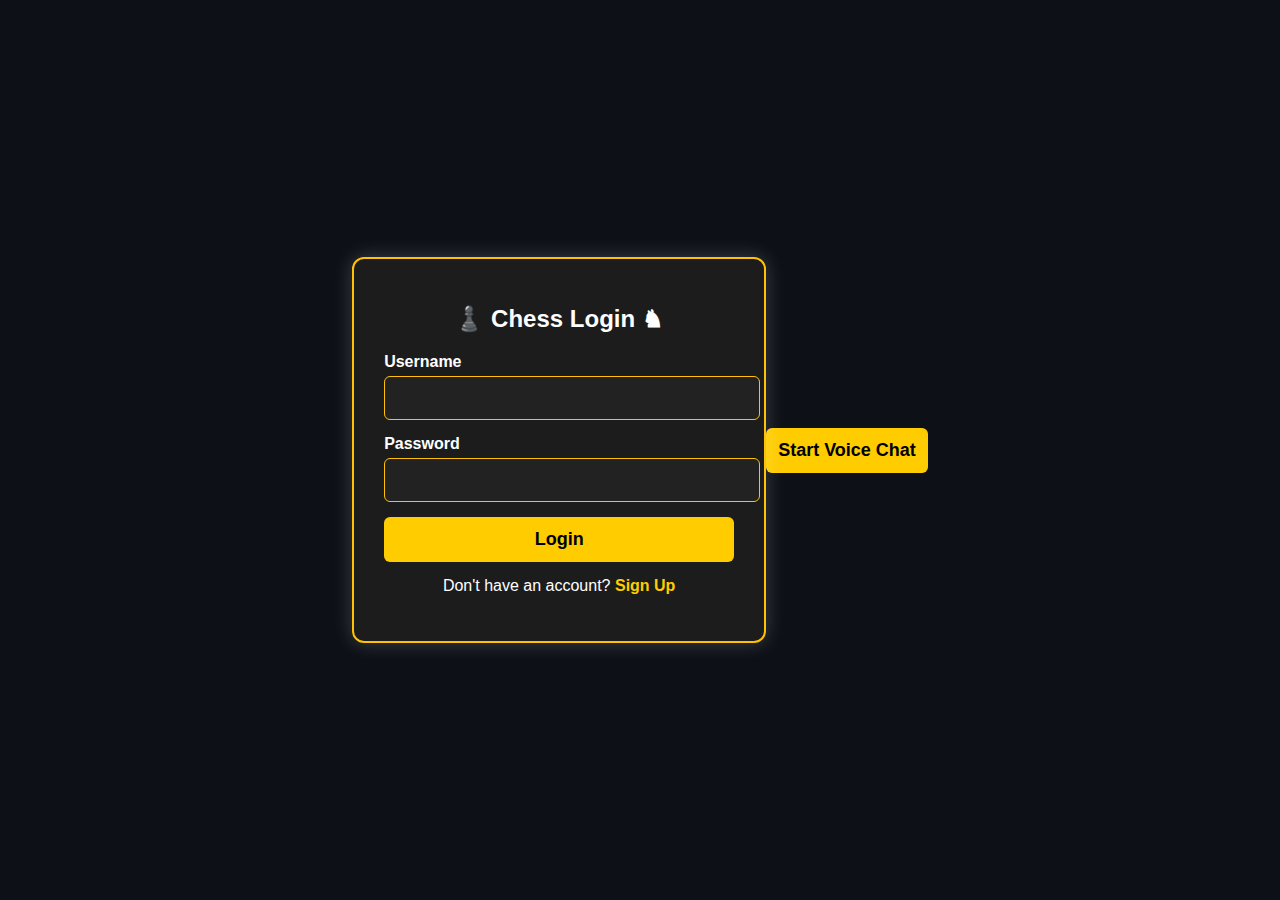
<file: index.html>
<!DOCTYPE html>
<html lang="en">
<head>
    <meta charset="UTF-8">
    <meta name="viewport" content="width=device-width, initial-scale=1.0">
    <title>Chess Authentication</title>
    <style>
        body {
            display: flex;
            justify-content: center;
            align-items: center;
            height: 100vh;
            background-color: #0d1117;
            color: white;
            font-family: 'Poppins', sans-serif;
            margin: 0;
            position: relative;
        }

        .background {
            position: absolute;
            width: 100%;
            height: 100%;
            background: url('https://images.chesscomfiles.com/uploads/v1/images_users/tiny_mce/PedroMP/phpHcFFLw.png') no-repeat center center/cover;
            opacity: 0.15;
            z-index: -1;
        }

        .auth-container {
            background: rgba(30, 30, 30, 0.95);
            padding: 30px;
            border-radius: 12px;
            text-align: center;
            width: 350px;
            box-shadow: 0px 0px 20px rgba(255, 255, 255, 0.2);
            z-index: 10;
            position: relative;
            border: 2px solid #ffc107;
        }

        .auth-container h1 {
            margin-bottom: 20px;
            font-size: 24px;
        }

        .input-group {
            margin: 15px 0;
            text-align: left;
        }

        .input-group label {
            display: block;
            margin-bottom: 5px;
            font-weight: bold;
        }

        .input-group input {
            width: 100%;
            padding: 12px;
            border: 1px solid #ffc107;
            border-radius: 6px;
            background: #222;
            color: white;
            font-size: 16px;
            transition: 0.3s;
        }

        .input-group input:focus {
            border-color: #ffcc00;
            outline: none;
            box-shadow: 0px 0px 8px #ffcc00;
        }

        button {
            background: #ffcc00;
            border: none;
            padding: 12px;
            width: 100%;
            border-radius: 6px;
            cursor: pointer;
            font-size: 18px;
            font-weight: bold;
            transition: 0.3s;
        }

        button:hover {
            background: #e6b800;
            box-shadow: 0px 0px 10px #ffcc00;
        }

        .toggle-link {
            margin-top: 15px;
        }

        .toggle-link a {
            color: #ffcc00;
            text-decoration: none;
            font-weight: bold;
            cursor: pointer;
        }

        .toggle-link a:hover {
            text-decoration: underline;
        }
    </style>
</head>
<body>
    <div class="background"></div>
    <div class="auth-container">
        <h1 id="formTitle">♟️ Chess Login ♞</h1>
        
        <form id="loginForm">
            <div class="input-group">
                <label for="loginUsername">Username</label>
                <input type="text" id="loginUsername" required>
            </div>
            <div class="input-group">
                <label for="loginPassword">Password</label>
                <input type="password" id="loginPassword" required>
            </div>
            <button type="submit">Login</button>
            <p class="toggle-link">Don't have an account? <a onclick="toggleForm()">Sign Up</a></p>
        </form>

        <form id="signupForm" style="display: none;">
            <div class="input-group">
                <label for="signupUsername">Username</label>
                <input type="text" id="signupUsername" required>
            </div>
            <div class="input-group">
                <label for="signupPassword">Password</label>
                <input type="password" id="signupPassword" required>
            </div>
            <div class="input-group">
                <label for="confirmPassword">Confirm Password</label>
                <input type="password" id="confirmPassword" required>
            </div>
            <button type="submit">Sign Up</button>
            <p class="toggle-link">Already have an account? <a onclick="toggleForm()">Sign In</a></p>
        </form>
    </div>

    <script>
        function toggleForm() {
            let loginForm = document.getElementById("loginForm");
            let signupForm = document.getElementById("signupForm");
            let formTitle = document.getElementById("formTitle");

            if (loginForm.style.display === "none") {
                loginForm.style.display = "block";
                signupForm.style.display = "none";
                formTitle.innerText = "♟️ Chess Login ♞";
            } else {
                loginForm.style.display = "none";
                signupForm.style.display = "block";
                formTitle.innerText = "♟️ Chess Sign Up ♞";
            }
        }

        document.getElementById("signupForm").addEventListener("submit", function (event) {
            event.preventDefault();
            let username = document.getElementById("signupUsername").value;
            let password = document.getElementById("signupPassword").value;
            let confirmPassword = document.getElementById("confirmPassword").value;

            if (password !== confirmPassword) {
                alert("Passwords do not match!");
                return;
            }

            localStorage.setItem("username", username);
            localStorage.setItem("password", password);
            alert("Account created successfully! Please sign in.");
            toggleForm();
        });

        document.getElementById("loginForm").addEventListener("submit", function (event) {
            event.preventDefault();
            let username = document.getElementById("loginUsername").value;
            let password = document.getElementById("loginPassword").value;

            let storedUsername = localStorage.getItem("username");
            let storedPassword = localStorage.getItem("password");

            if (username === storedUsername && password === storedPassword) {
                localStorage.setItem("loggedInUser", username);
                alert("Login successful! Redirecting to chess game...");
                window.location.href = "chess.html"; 
            } else {
                alert("Invalid username or password!");
            }
        });
    </script>
    
</body>

<body>
    <div id="voiceChat">
        <button onclick="startVoiceChat()">Start Voice Chat</button>
        <audio id="remoteAudio" autoplay></audio>
    </div>

    
</body>

</html>
<script>
    function startVoiceChat() {
        alert("Voice chat started!");
        // Add your voice chat logic here
    }

    document.getElementById("loginForm").addEventListener("submit", function (event) {
        event.preventDefault();
        let username = document.getElementById("loginUsername").value;
        let password = document.getElementById("loginPassword").value;

        let storedUsername = localStorage.getItem("username");
        let storedPassword = localStorage.getItem("password");

        if (username === storedUsername && password === storedPassword) {
            localStorage.setItem("loggedInUser", username);
            alert("Login successful! Redirecting to chess game...");
            
            // Move voice chat button to appear after successful login
            const voiceChatDiv = document.createElement("div");
            voiceChatDiv.id = "voiceChat";
            voiceChatDiv.innerHTML = `
                <button onclick="startVoiceChat()">Start Voice Chat</button>
                <audio id="remoteAudio" autoplay></audio>
            `;
            document.body.appendChild(voiceChatDiv);

            window.location.href = "chess.html"; 
        } else {
            alert("Invalid username or password!");
        }
    });
</script>
</file>
